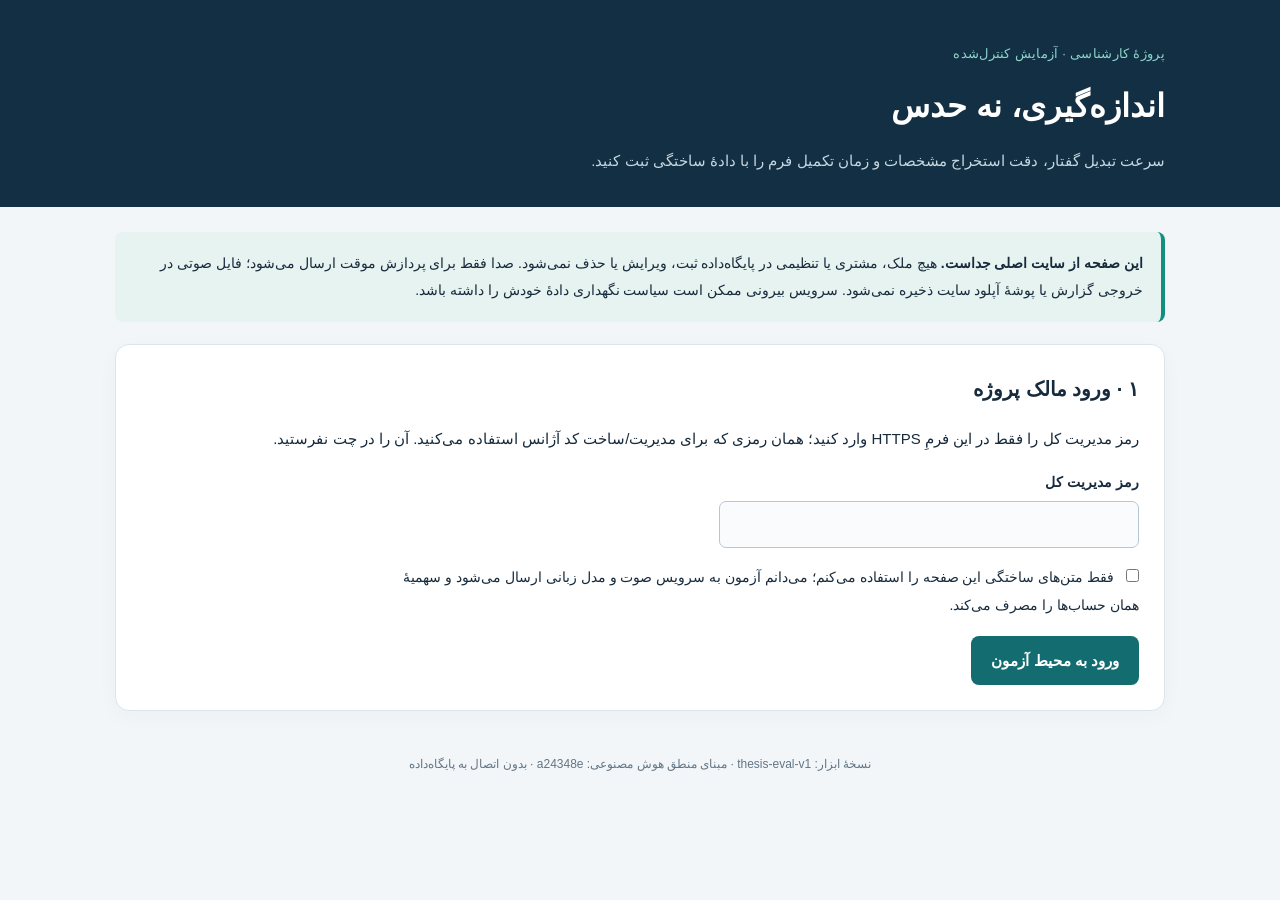
<file: academic/evaluation/index.html>
<!doctype html>
<html lang="fa" dir="rtl">
<head>
<meta charset="utf-8"><meta name="viewport" content="width=device-width, initial-scale=1">
<meta http-equiv="Content-Security-Policy" content="default-src 'self'; script-src 'self'; style-src 'self'; connect-src 'self'; media-src 'self' blob:; img-src 'self' data:; object-src 'none'; base-uri 'self'; form-action 'self'">
<title>آزمون پژوهشی املاک من</title>
<link rel="stylesheet" href="style.css">
<script src="metrics.js" defer></script><script src="app.js" defer></script>
</head>
<body>
<header><div class="wrap"><span class="eyebrow">پروژهٔ کارشناسی · آزمایش کنترل‌شده</span><h1>اندازه‌گیری، نه حدس</h1><p>سرعت تبدیل گفتار، دقت استخراج مشخصات و زمان تکمیل فرم را با دادهٔ ساختگی ثبت کنید.</p></div></header>
<main class="wrap">
<section class="notice"><strong>این صفحه از سایت اصلی جداست.</strong> هیچ ملک، مشتری یا تنظیمی در پایگاه‌داده ثبت، ویرایش یا حذف نمی‌شود. صدا فقط برای پردازش موقت ارسال می‌شود؛ فایل صوتی در خروجی گزارش یا پوشهٔ آپلود سایت ذخیره نمی‌شود. سرویس بیرونی ممکن است سیاست نگهداری دادهٔ خودش را داشته باشد.</section>
<section id="login-panel" class="card">
<h2>۱ · ورود مالک پروژه</h2>
<p>رمز مدیریت کل را فقط در این فرمِ HTTPS وارد کنید؛ همان رمزی که برای مدیریت/ساخت کد آژانس استفاده می‌کنید. آن را در چت نفرستید.</p>
<form id="login-form"><label for="master-password">رمز مدیریت کل</label><input id="master-password" type="password" autocomplete="current-password" maxlength="512" required>
<label class="check"><input id="consent" type="checkbox" required> فقط متن‌های ساختگی این صفحه را استفاده می‌کنم؛ می‌دانم آزمون به سرویس صوت و مدل زبانی ارسال می‌شود و سهمیهٔ همان حساب‌ها را مصرف می‌کند.</label>
<button id="login-button" type="submit">ورود به محیط آزمون</button></form>
</section>
<div id="message" role="status" aria-live="polite"></div>
<section id="workspace" hidden>
<div class="card"><h2>۲ · مشخصات اجرا</h2><div class="grid controls">
<label>شناسهٔ ناشناس آزمونگر<input id="participant" value="P01" maxlength="12" dir="ltr"></label>
<label>سناریو<select id="case-select"></select></label>
<label>روش اجرا<select id="mode"><option value="text">متن مرجع ← مدل زبانی</option><option value="voice">صوت ← تبدیل گفتار ← مدل زبانی</option><option value="manual">ورود دستی، بدون تماس با سرویس</option></select></label>
<label>شرایط صوت<select id="condition"><option value="quiet">محیط آرام</option><option value="ambient-noise">نویز محیطی ملایم</option></select></label>
</div><div class="models"><div>مدل صوت: <b id="asr-model" dir="ltr"></b></div><div>مدل متن: <b id="llm-model" dir="ltr"></b></div></div>
<p class="muted">برای شروع، هر پنج سناریو را یک بار متنی و یک بار صوتی در محیط آرام اجرا کنید. اگر فرصت دارید، ورود دستی و صوت با نویز ملایم را هم برای هر پنج سناریو انجام دهید. چند آزمونگر را با شناسه‌های متفاوت ثبت کنید؛ نتیجهٔ یک نفر به همهٔ کاربران قابل تعمیم نیست.</p>
</div>
<div class="card"><h2 id="case-title">متن آزمایشی</h2><blockquote id="reference"></blockquote>
<p class="muted">قبل از شروع متن را بخوانید. در حالت صوتی همین متن را طبیعی و کامل بخوانید؛ شخص، مشتری یا شمارهٔ واقعی اضافه نکنید. در حالت دستی، فقط اطلاعاتی را وارد کنید که در متن آمده است.</p>
<div class="actions"><button id="start" type="button">شروع آزمون</button><button id="stop" type="button" hidden>پایان ضبط و پردازش</button><button id="cancel" class="secondary" type="button" hidden>ثبت به‌عنوان لغوشده</button></div>
<div class="audio-upload"><label>اگر میکروفون مرورگر کار نمی‌کند، فایل همین متن را انتخاب کنید:<input id="audio-file" type="file" accept="audio/*,.webm,.m4a,.wav,.mp3,.ogg"></label><button id="use-file" class="secondary" type="button">آزمون با فایل صوتی</button></div>
<audio id="playback" controls hidden></audio><p id="stage" class="stage" aria-live="polite"></p>
</div>
<div id="review" class="card" hidden><h2>۳ · بازبینی و پایان کار</h2><p>خروجی خام قبل از ویرایش حفظ شده است. این فرم فقط برای اندازه‌گیری بازبینی است و چیزی در سامانهٔ املاک ذخیره نمی‌کند. مقدارهای اشتباه را اصلاح و مقدارهای ناگفته را خالی بگذارید.</p>
<form id="review-form"><div id="review-fields" class="grid"></div><button id="finish" type="submit">ثبت نتیجهٔ آزمایش</button></form>
</div>
<div class="card"><h2>۴ · مشاهدات ثبت‌شده</h2><p id="progress"></p><div class="table-scroll"><table><thead><tr><th>سناریو</th><th>روش</th><th>وضعیت</th><th>زمان سرویس صوت</th><th>زمان سرویس متن</th><th>دقت فیلدهای گفته‌شده</th></tr></thead><tbody id="results-body"></tbody></table></div>
<div class="actions"><button id="download" type="button" disabled>دانلود نتایج برای گزارش</button><button id="logout" class="secondary" type="button">خروج امن از ابزار</button></div>
<details><summary>جزئیات آخرین اجرا</summary><pre id="raw-output" dir="ltr"></pre></details>
<p class="muted">تمام اجراهای ناموفق و لغوشده نیز صادر می‌شوند. زمان سرویس شامل شبکه و صف ارائه‌دهنده است، نه زمان خالص پردازندهٔ مدل. نتایج روی همین مرورگر ذخیره می‌شوند؛ گذرواژه، توکن ورود و صدا ذخیره یا صادر نمی‌شوند.</p>
</div>
</section>
<footer>نسخهٔ ابزار: thesis-eval-v1 · مبنای منطق هوش مصنوعی: a24348e · بدون اتصال به پایگاه‌داده</footer>
</main>
</body></html>
</file>
<file: academic/evaluation/style.css>
:root{font-family:Tahoma,Arial,sans-serif;color:#172b3d;background:#f3f6f9;font-size:15px;line-height:1.95;color-scheme:light}*{box-sizing:border-box}body{margin:0}.wrap{width:min(1050px,94%);margin:auto}header{background:#122f43;color:#fff;padding:38px 0 32px}header h1{font-size:32px;margin:8px 0}header p{color:#c6d6df;margin:0}.eyebrow{color:#8ed4cc;font-size:13px;letter-spacing:.3px}.card{background:#fff;border:1px solid #dce5eb;border-radius:14px;padding:25px;margin:22px 0;box-shadow:0 5px 22px #143d4d08}h2{font-size:20px;margin:0 0 14px}.notice{border-right:4px solid #138f80;background:#e6f3f0;border-radius:8px;padding:18px;margin-top:25px;font-size:14px}.grid{display:grid;grid-template-columns:repeat(3,minmax(0,1fr));gap:16px}.controls{grid-template-columns:repeat(2,minmax(0,1fr))}label{display:block;font-weight:bold;font-size:14px}input,select{font:inherit;display:block;width:100%;background:#f9fbfd;border:1px solid #b6c7d3;border-radius:7px;padding:8px 11px;margin:5px 0 10px;color:inherit;min-width:0}input:focus,select:focus{outline:2px solid #5db6b3;outline-offset:1px}input[type=checkbox]{display:inline;width:auto;margin-left:8px}.check{font-weight:normal;max-width:830px;margin:16px 0}button{border:0;border-radius:8px;background:#126c70;color:white;font:inherit;font-weight:bold;cursor:pointer;padding:10px 20px}button:hover{filter:brightness(1.1)}button:disabled{opacity:.45;cursor:not-allowed}.secondary{background:#e8eef2;color:#17384d}.actions{display:flex;gap:10px;flex-wrap:wrap;margin:12px 0}.muted{font-size:13px;color:#577080}.models{font-size:13px;background:#f3f6f9;padding:13px;border-radius:8px;margin:12px 0;overflow-wrap:anywhere}.models b{display:inline-block}blockquote{background:#f7fafc;border-right:4px solid #377d99;padding:22px;margin:15px 0;font-size:18px;line-height:2.3}.stage{font-weight:bold;color:#126c70}.audio-upload{border-top:1px dashed #cedbe4;padding-top:15px;margin-top:20px;font-size:13px}.audio-upload input{max-width:500px}audio{width:100%;margin-top:15px}#message:not(:empty){padding:14px 20px;border-radius:8px;background:#fff0cf;border:1px solid #edcd88;margin:20px 0;overflow-wrap:anywhere}#message.error{background:#fff1f0;border-color:#e4b9b4;color:#812e25}.table-scroll{overflow:auto}table{width:100%;border-collapse:collapse;font-size:13px;white-space:nowrap}th,td{padding:11px 12px;text-align:right;border-bottom:1px solid #e2e9ee}th{background:#eff4f7;color:#466174}pre{white-space:pre-wrap;overflow-wrap:anywhere;font:12px/1.6 monospace;background:#f5f7f9;padding:14px;max-height:340px;overflow:auto}summary{cursor:pointer;color:#126c70}footer{padding:20px 0 32px;color:#627685;font-size:12px;text-align:center}#login-form{max-width:760px}#master-password{max-width:420px}[hidden]{display:none!important}@media(max-width:680px){.grid,.controls{grid-template-columns:1fr}.card{padding:18px}header{padding:25px 0}header h1{font-size:26px}blockquote{font-size:16px;padding:15px}button{width:100%}.actions{gap:8px}}
</file>
